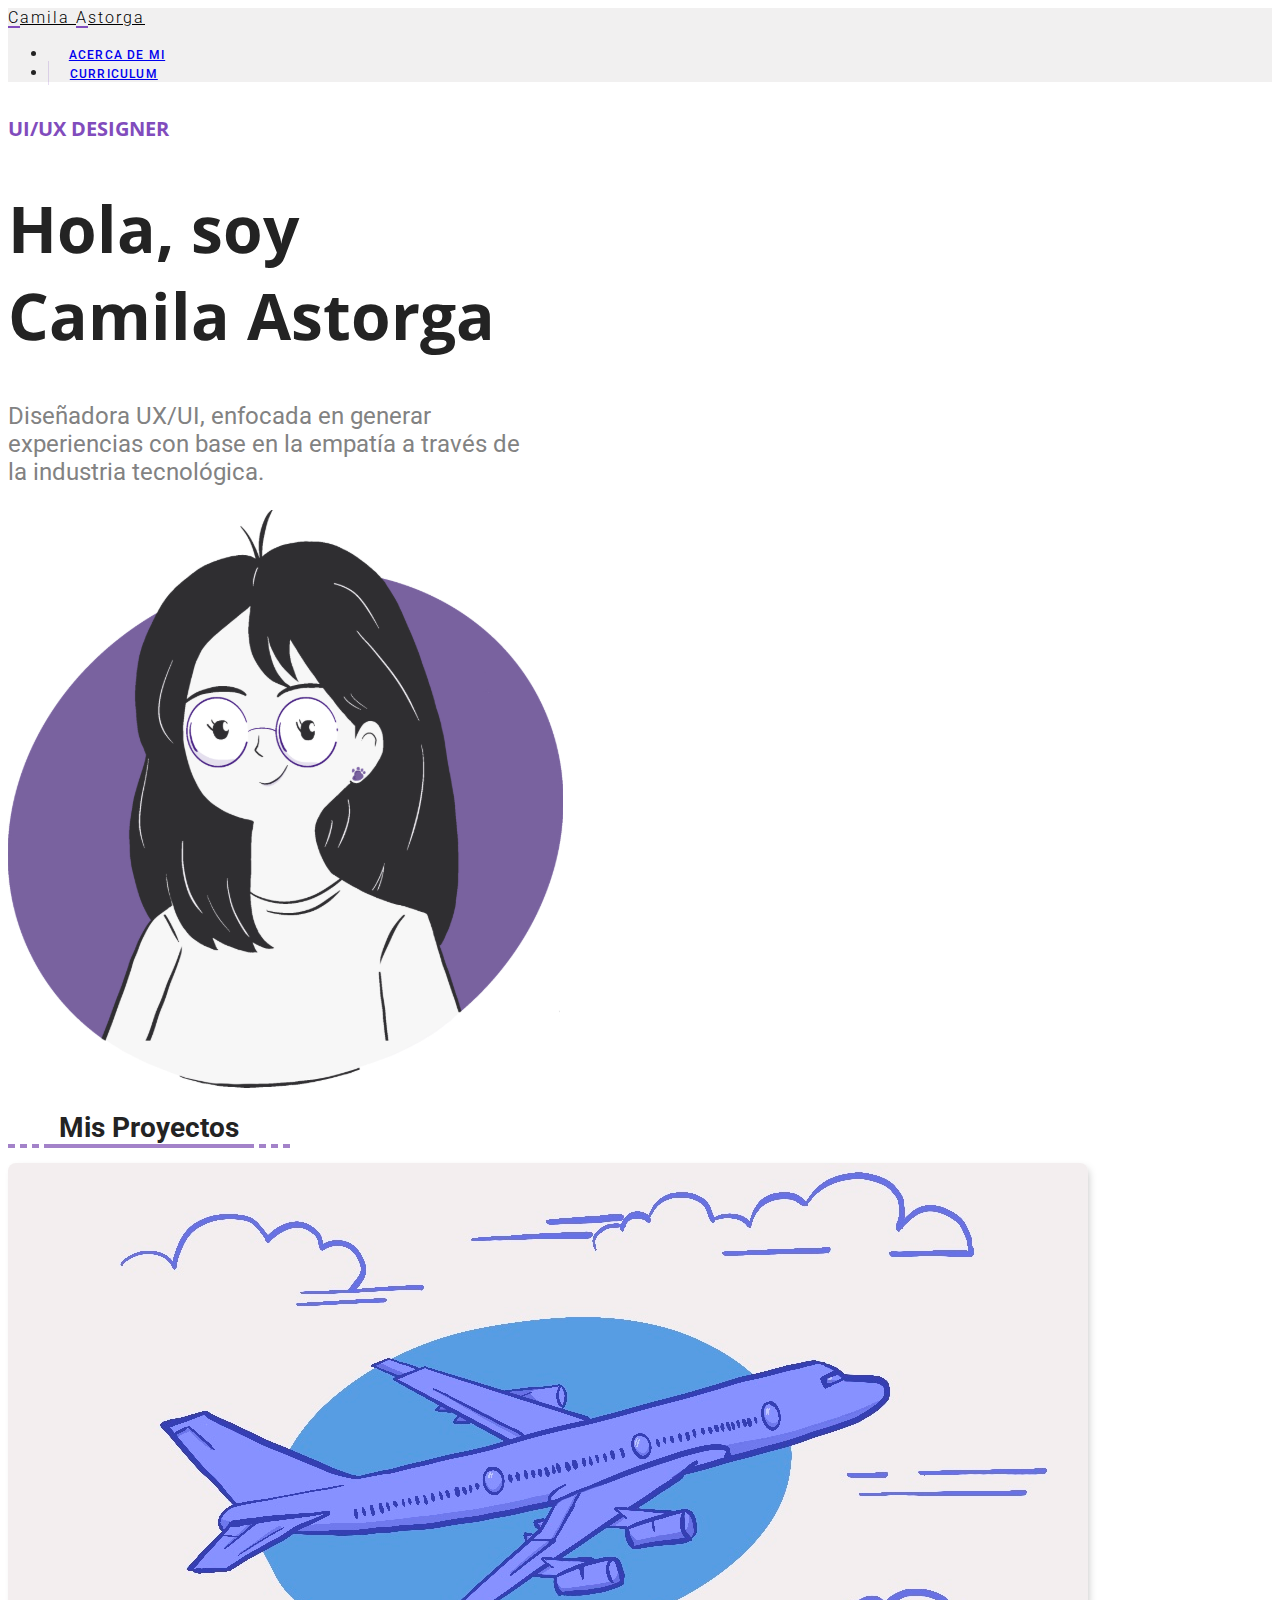
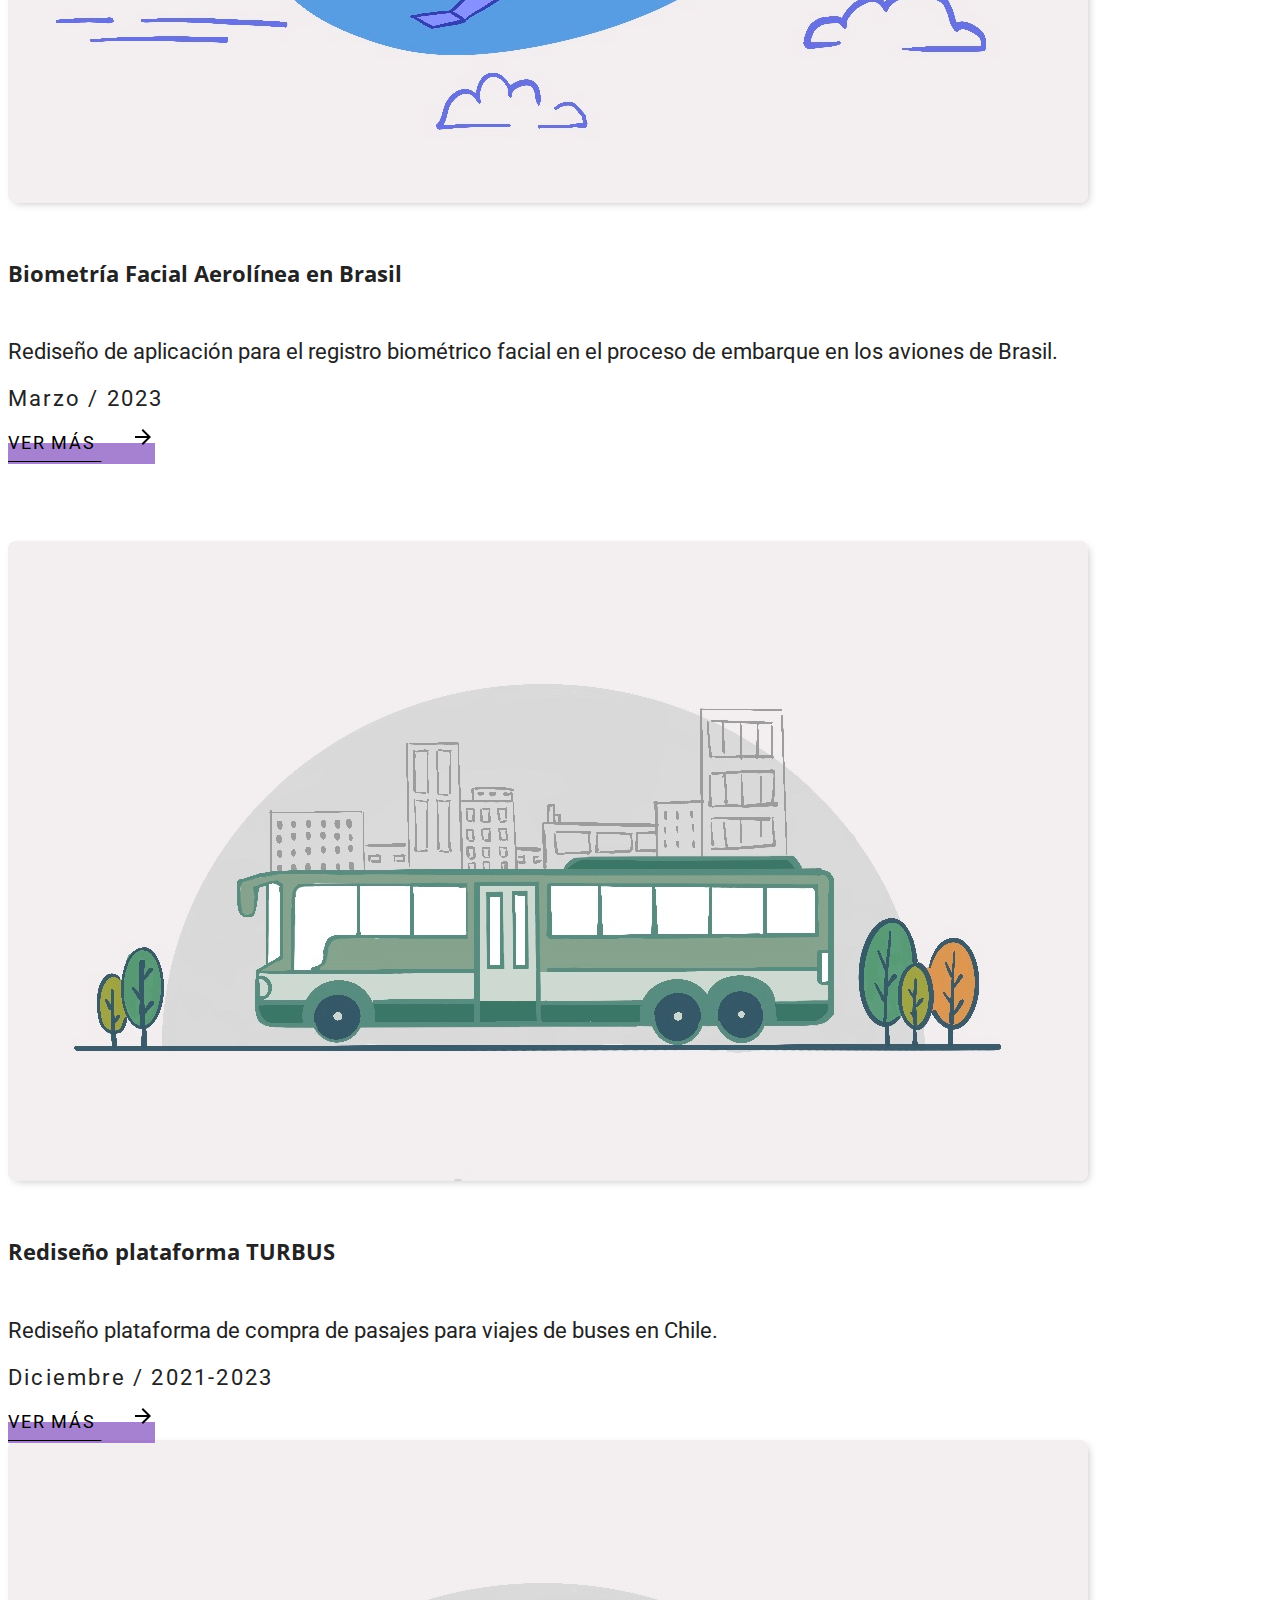
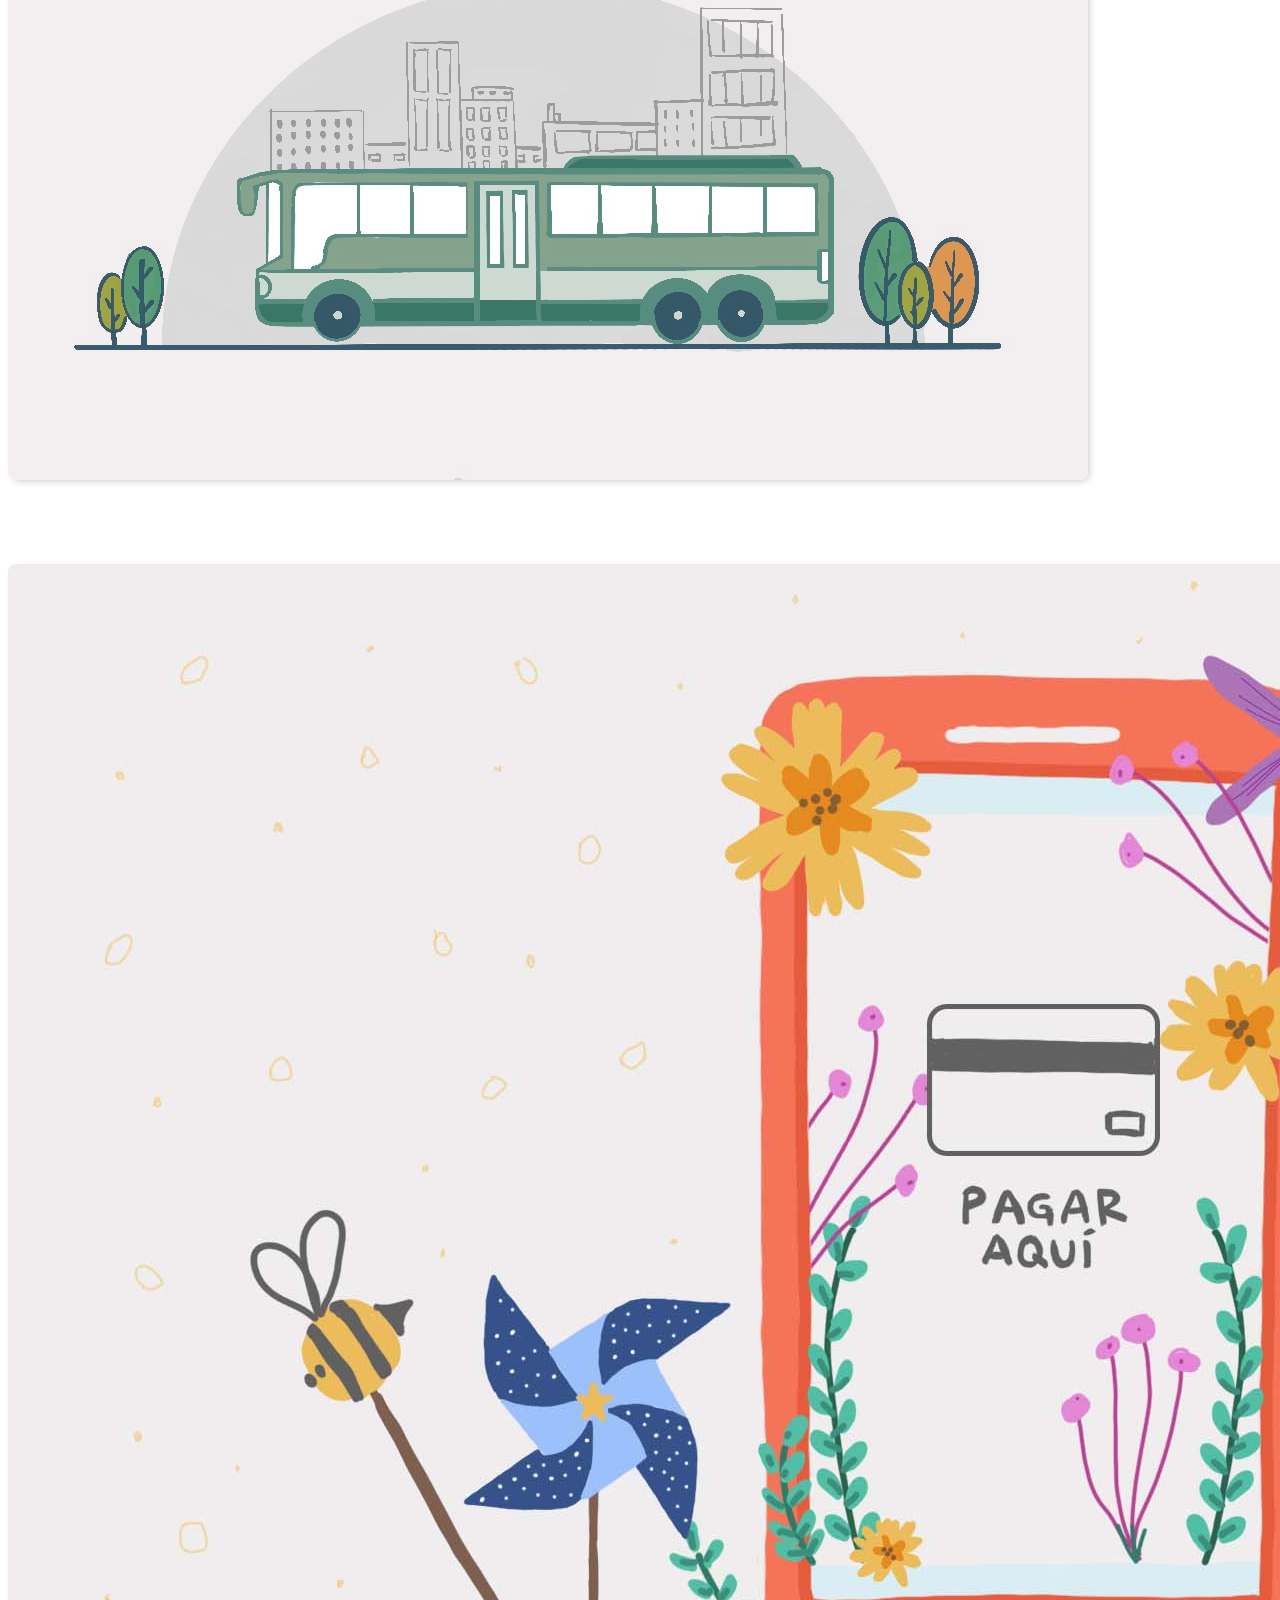
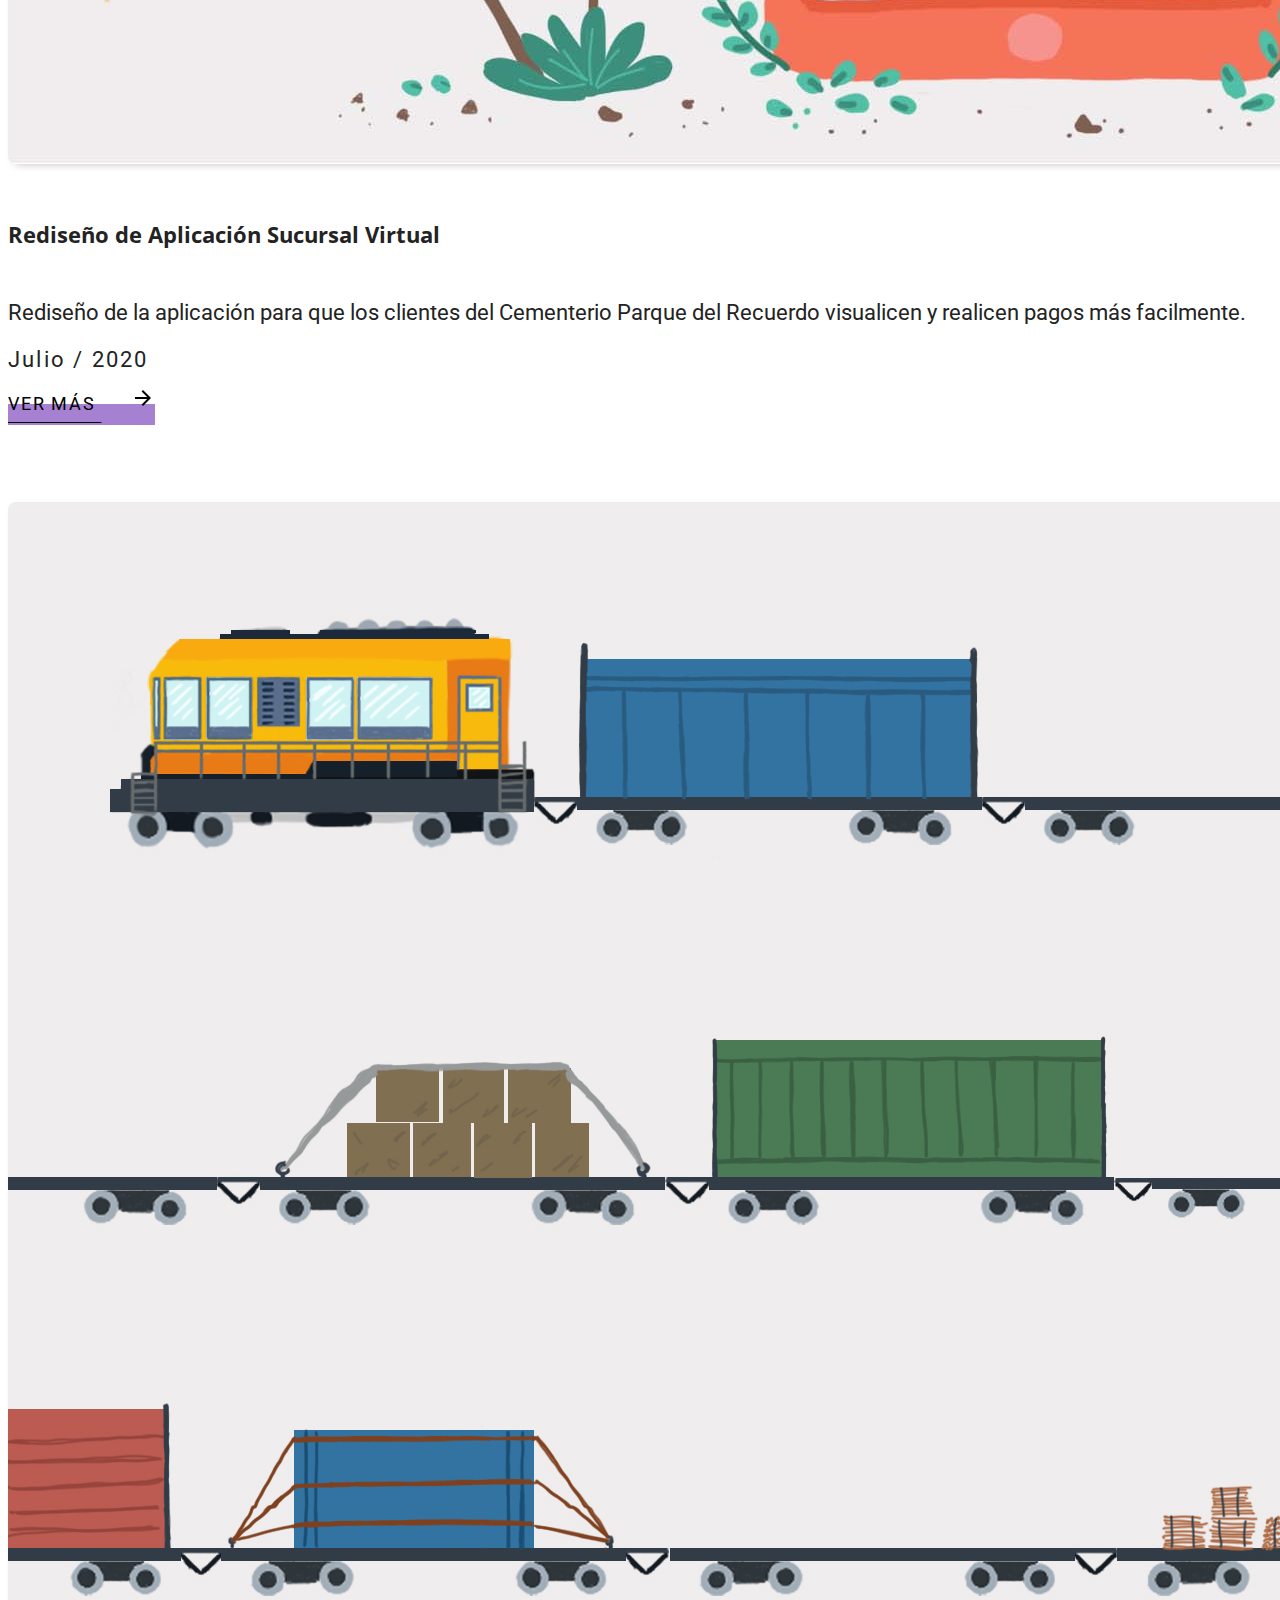
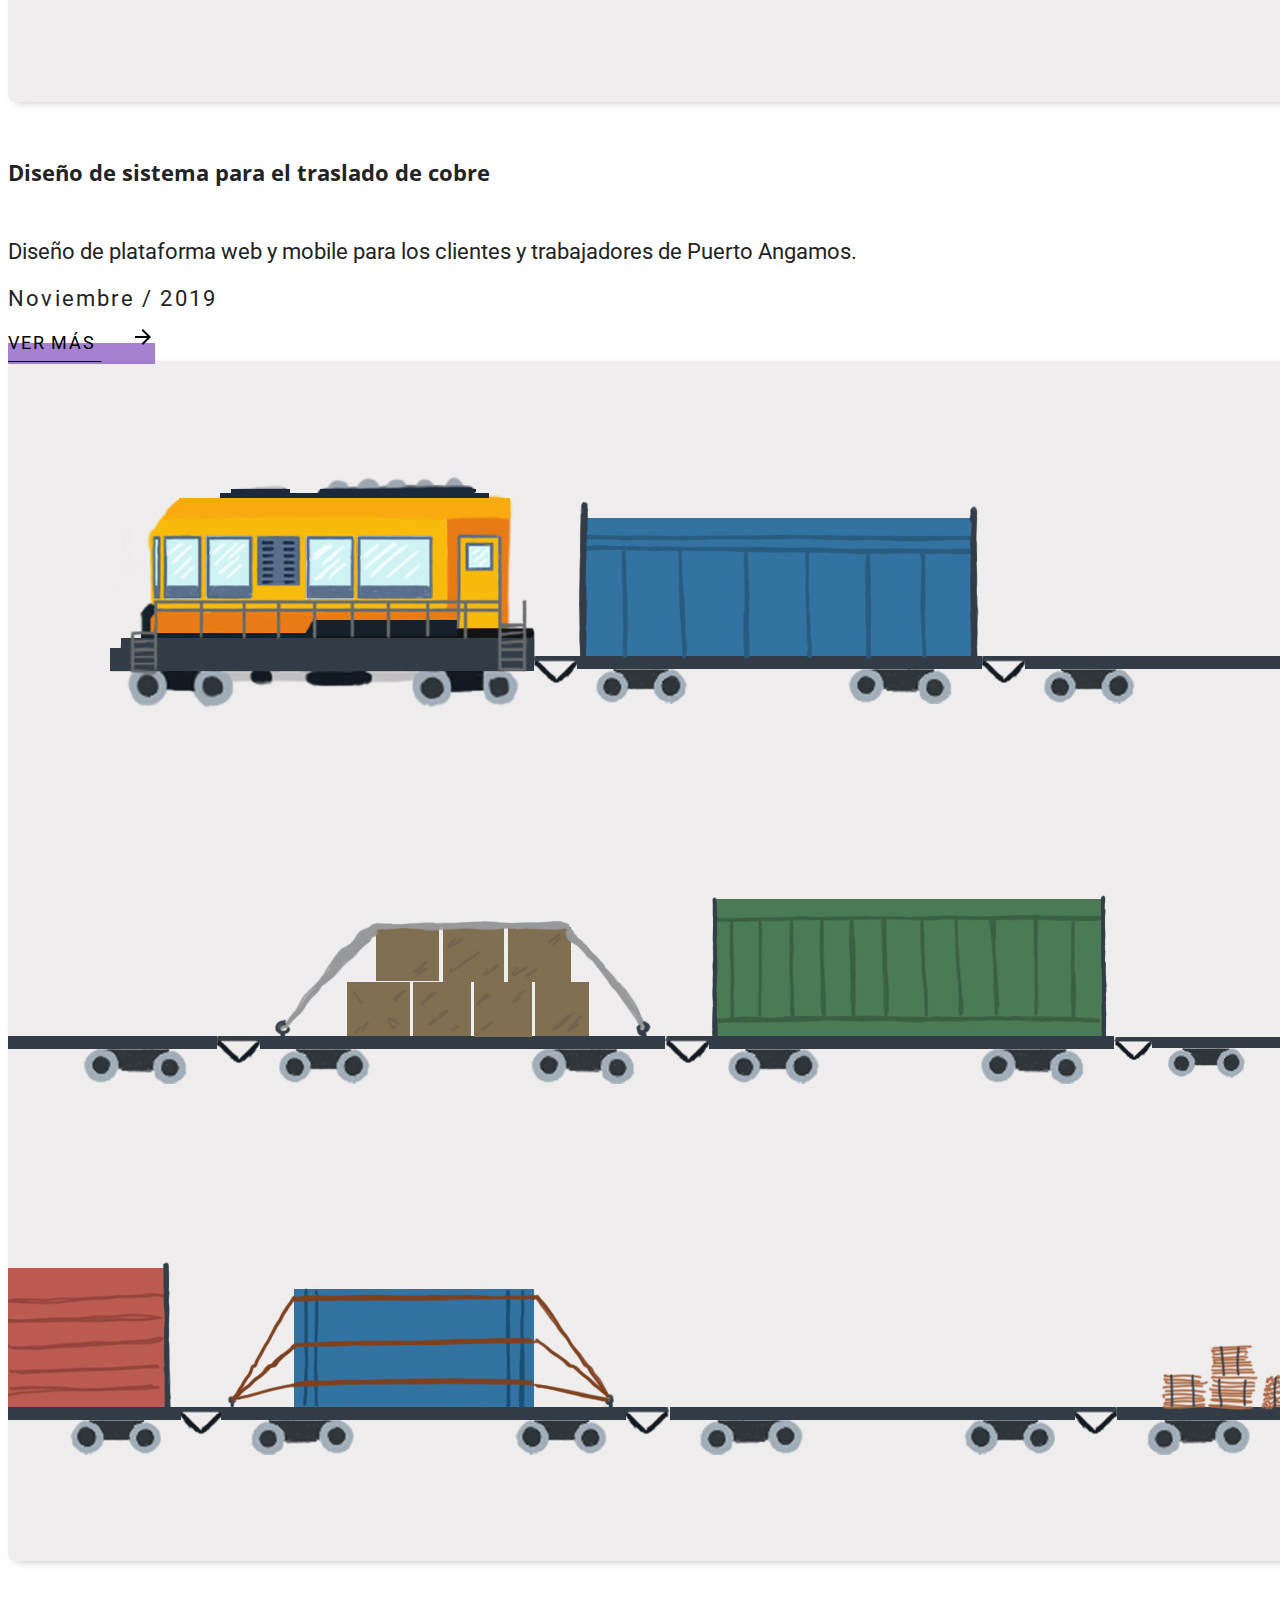
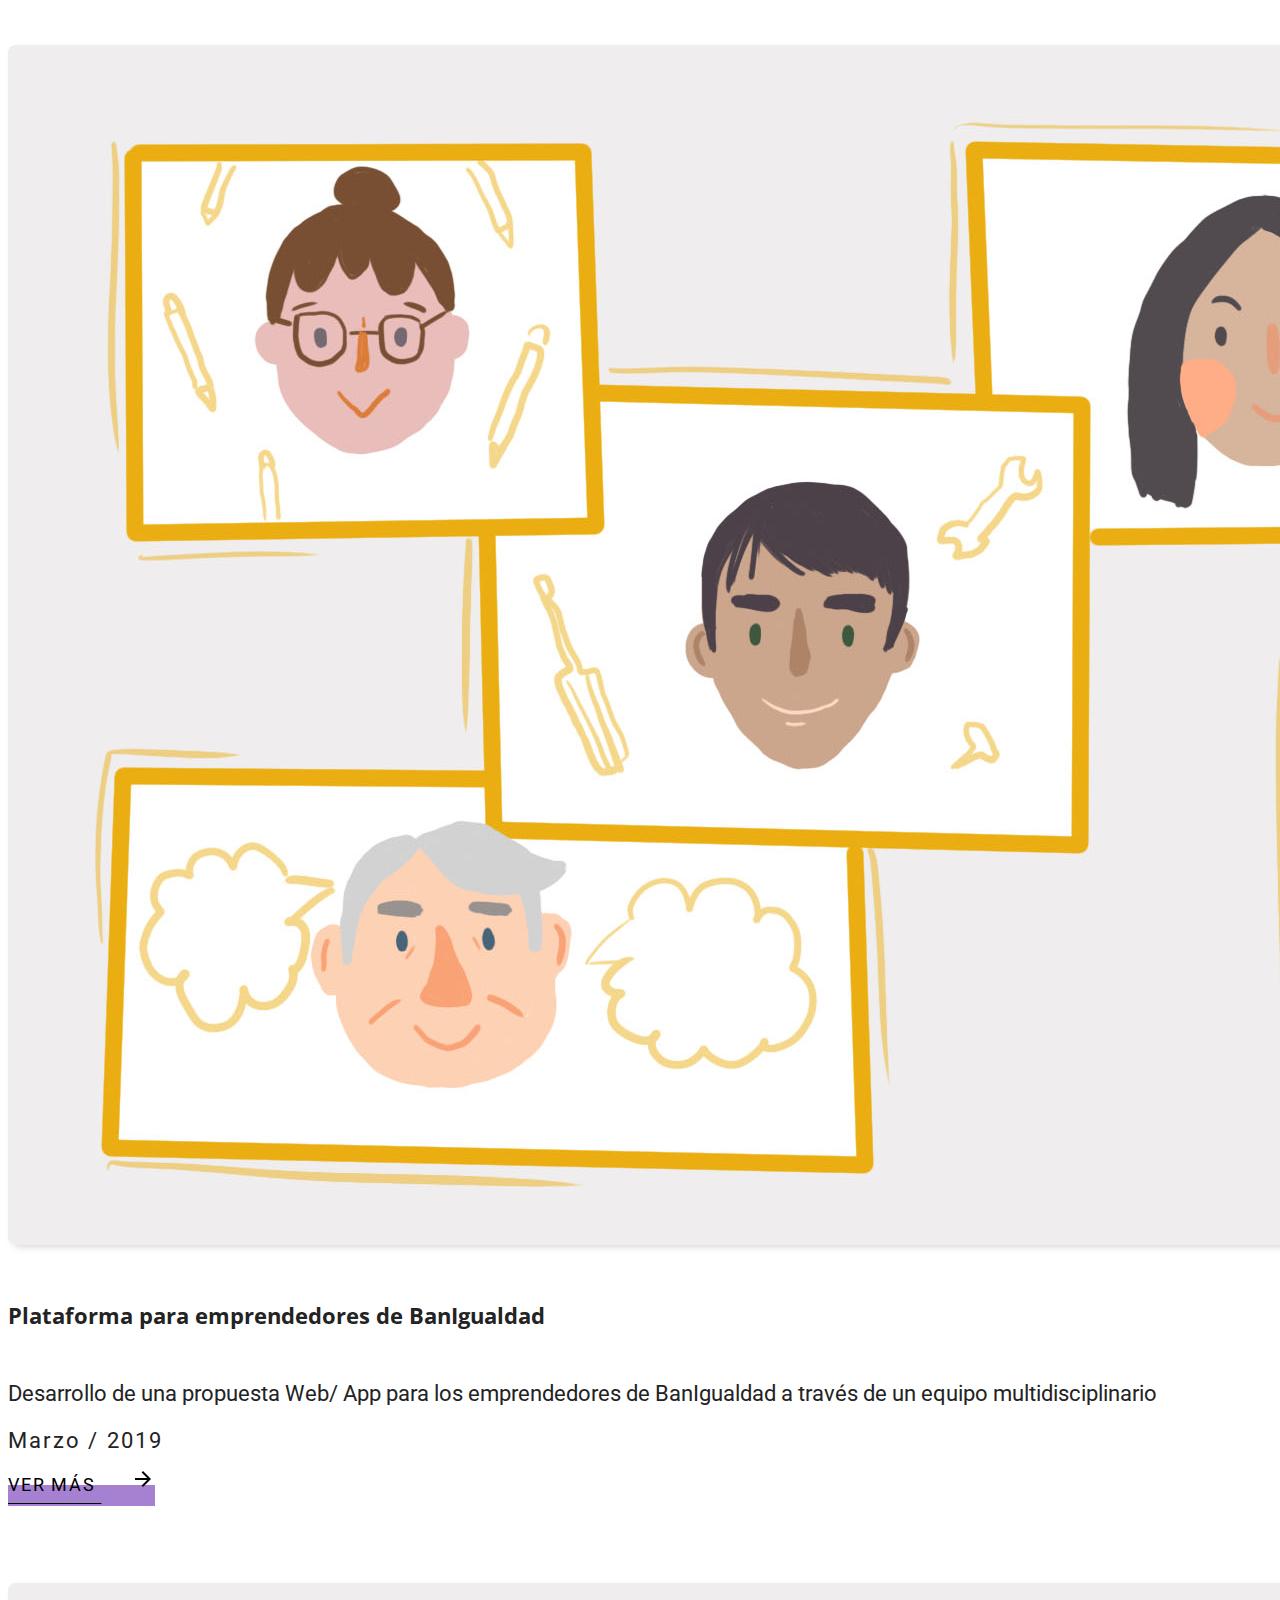
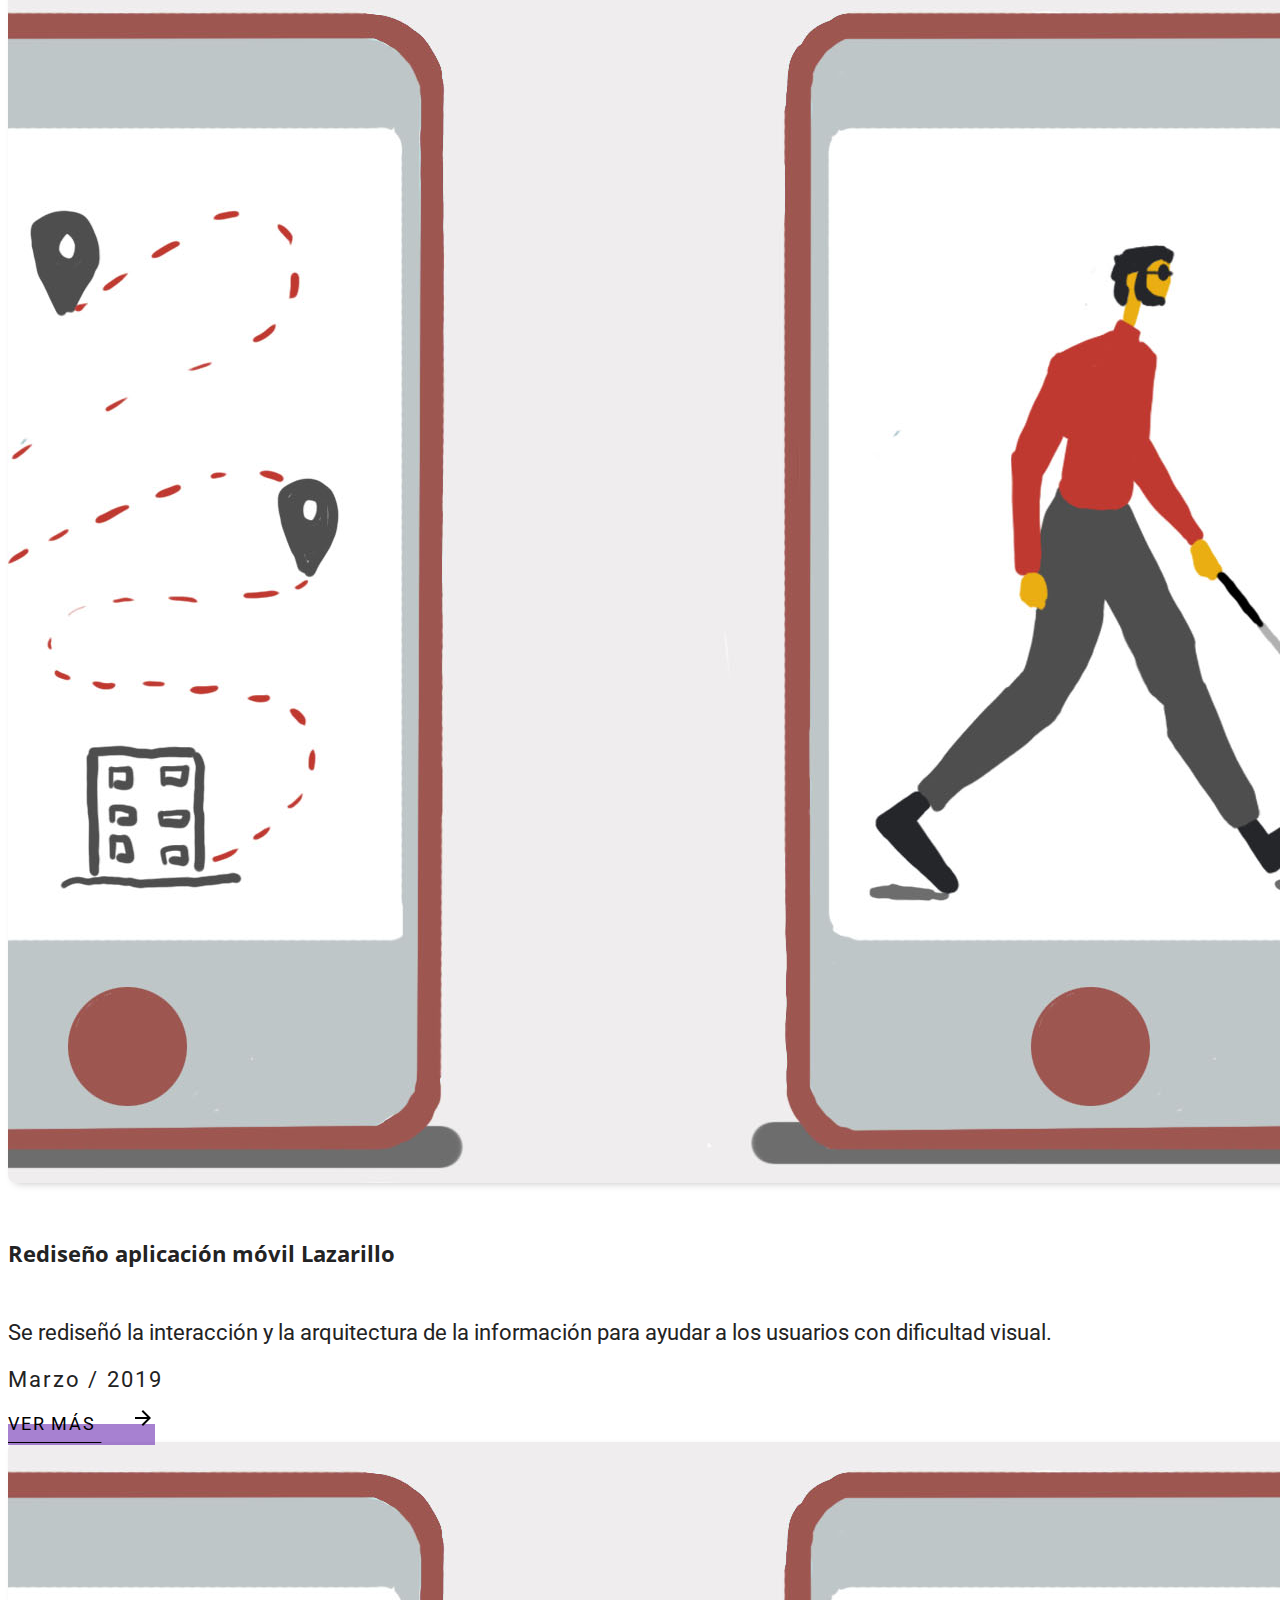
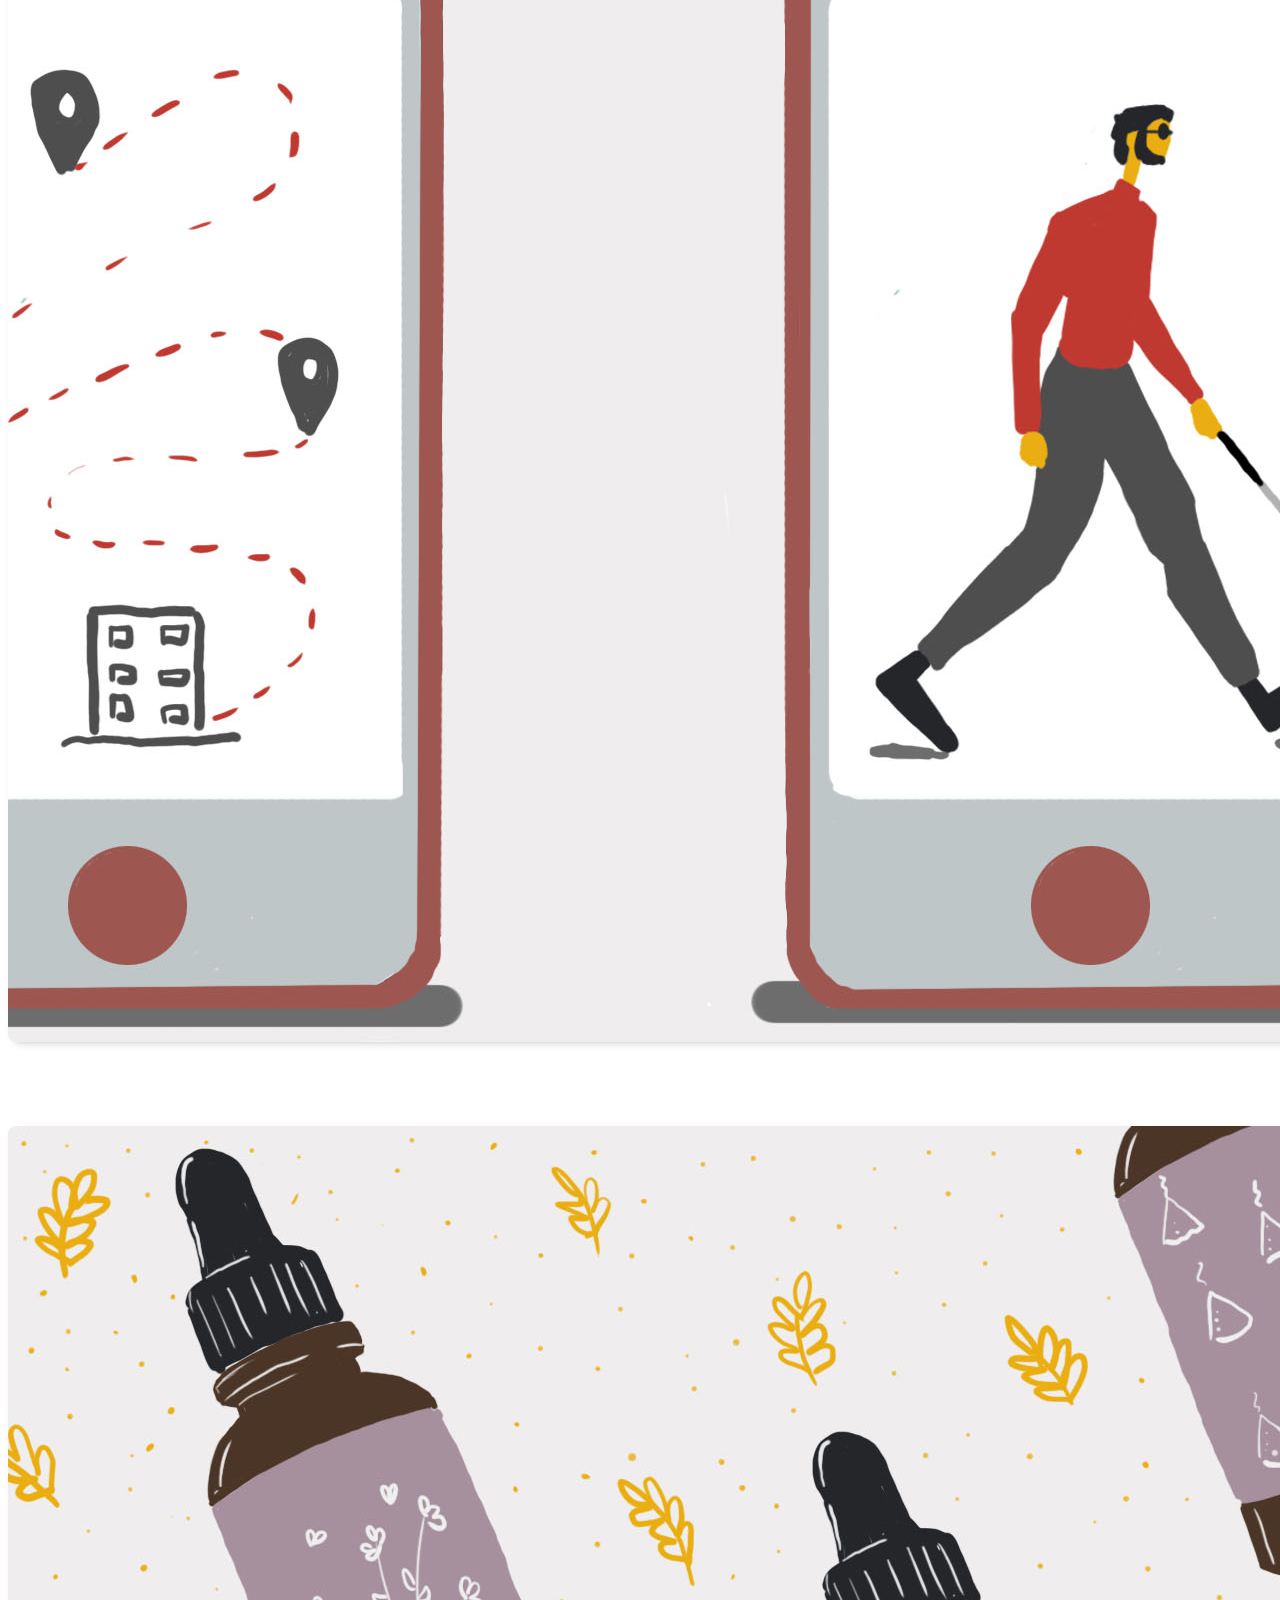
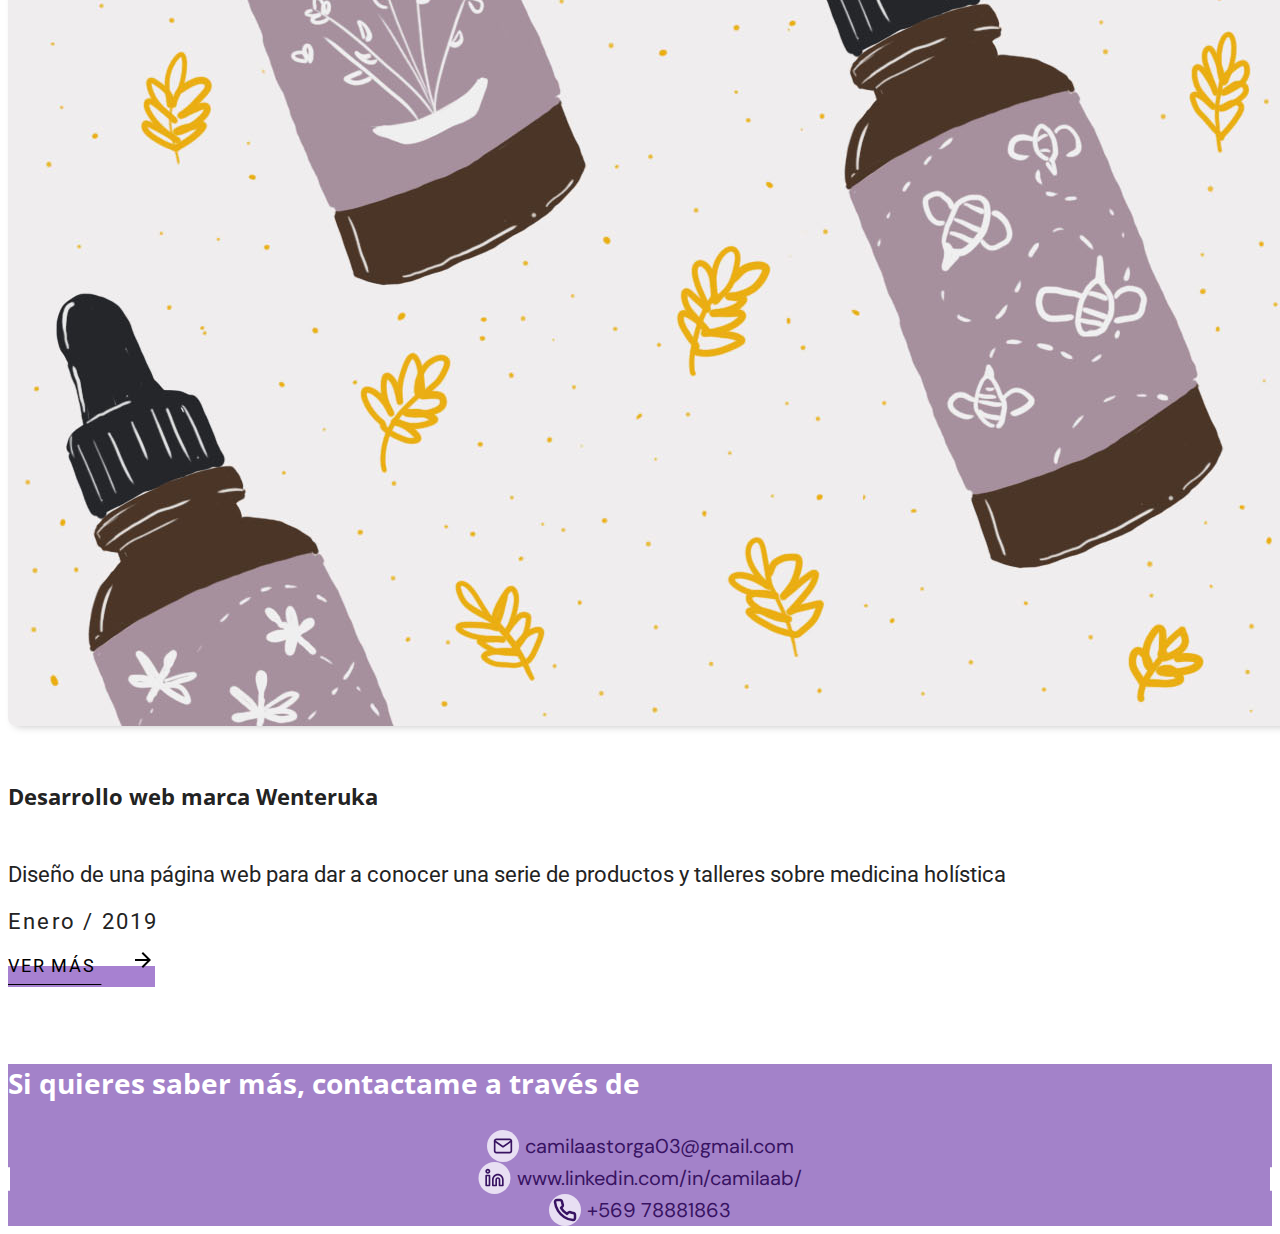
<file: index.html>
<!DOCTYPE html>
<html lang="es" dir="ltr">
  <head>
    <meta charset="utf-8">
    <meta name="viewport" content="initial-scale=1, maximum-scale=1">
    <title>Camila Astorga</title>
    <link rel="stylesheet" href="https://stackpath.bootstrapcdn.com/bootstrap/4.2.1/css/bootstrap.min.css" integrity="sha384-GJzZqFGwb1QTTN6wy59ffF1BuGJpLSa9DkKMp0DgiMDm4iYMj70gZWKYbI706tWS" crossorigin="anonymous">
    <link rel="preconnect" href="https://fonts.googleapis.com">
    <link rel="preconnect" href="https://fonts.gstatic.com" crossorigin>
    <link href="https://fonts.googleapis.com/css2?family=DM+Sans:ital,opsz,wght@0,9..40,100..1000;1,9..40,100..1000&display=swap" rel="stylesheet">
    <link href="https://fonts.googleapis.com/css?family=Open+Sans:300,300i,400,400i,600,600i,700,700i,800,800i|Roboto:100,100i,300,300i,400,400i,500,500i,700,700i,900,900i" rel="stylesheet">
    <link rel="stylesheet" href="css/base.css?ver=0.5"/>
    <link rel="stylesheet" href="css/index.css?ver=0.4"/>
  </head>
  <body>
      <nav class="navbar navbar-expand-lg navbar-light nav-color">

      <div class="container">
        <a class="navbar-brand" href="index.html"><span class="abbr-name">C</span>amila <span class="abbr-name">A</span>storga</a>
        <button class="navbar-toggler" type="button" data-toggle="collapse" data-target="#navbarNav" aria-controls="navbarNav" aria-expanded="false" aria-label="Toggle navigation">
          <span class="navbar-toggler-icon"></span>
        </button>
        <div class="collapse navbar-collapse" id="navbarNav">
          <ul class="navbar-nav ml-auto">
            <li class="nav-item">
              <a class="nav-link" href="about-me.html">ACERCA DE MI</a>
            </li>
            <li class="nav-item">
              <a class="nav-link" href="pdf/CamilaAstorga_UX-UI_CV.pdf" download>CURRICULUM</a>
            </li>
          </ul>
        </div>
      </div>
      </nav>
    <header>
      <div class="container py-3">
        <div class="row align-items-center">
          <div class="col-md-6 col-12 order-md-0 order-1">
            <h5 class="mb-2">UI/UX DESIGNER</h5>
            <h1 class="mb-3">Hola, soy <br class="d-md-inline-block d-none" />Camila Astorga</h1>
            <p class="mb-0">Diseñadora UX/UI, enfocada en generar <br class="d-lg-inline-block d-none" />experiencias con base en la empatía a través de <br class="d-lg-inline-block d-none" />la industria tecnológica. </p>
          </div>
          <div class="col-md-6 col-12 mb-md-0 mb-4 order-md-1 order-0 text-center">
            <img src="img/camila-astorga-ui-ux-designer.svg" class="img-fluid" alt="Camila Astorga - UI/UX DESIGNER">
          </div>
        </div>
      </div>
    </header>
    <main>
      <div class="container">
        <div class="row">
          <div class="col-12 my-sm-5 my-4 text-center">
            <h3 class="title"><span>&nbsp;</span><span>&nbsp;</span><span>&nbsp;</span><span>Mis Proyectos</span><span>&nbsp;</span><span>&nbsp;</span><span>&nbsp;</span></h3>
          </div>
        </div>

        <!-- project image left -->
        <div class="row project">
          <div class="col-xl-6 col-lg-6 col-md-12 col-sm-12 col-12 text-center">
            <img src="img/portada-biometria-facial.jpg" alt="" class="img-fluid project-img">
          </div>
          <div class="col-xl-6 col-lg-6 col-md-12 col-sm-12 col-12 mt-lg-0 mt-3 d-flex flex-column">
            <div class="m-0">
              <h6 class="project-title">
                Biometría Facial Aerolínea en Brasil
              </h6>
              <p class="project-description">
                Rediseño de aplicación para el registro biométrico facial en el proceso de embarque en los aviones de Brasil.
              </p>
              <p class="project-date">
                Marzo / 2023
              </p>
            </div>
            <div class="mt-auto">
              <a href="project-biometria-facial.html" class="project-button"><span>VER MÁS <img src="img/icon/navigation/arrow_forward_24px_outlined.svg" /></span></a>
            </div>
          </div>
        </div>
        <!-- END project image left -->


        <!-- project image right -->
        <div class="row project">
          <div class="d-lg-none col-md-12 col-sm-12 col-12 text-center">
            <img src="img/portada-plataforma-turbus.jpg" alt="" class="img-fluid project-img">
          </div>
          <div class="col-xl-6 col-lg-6 col-md-12 col-sm-12 col-12 mt-lg-0 mt-3 d-flex flex-column">
            <div class="m-0">
              <h6 class="project-title">
                Rediseño plataforma TURBUS
              </h6>
              <p class="project-description">
                Rediseño plataforma de compra de pasajes para viajes de buses en Chile.
              </p>
              <p class="project-date">
                Diciembre / 2021-2023
              </p>
            </div>
            <div class="mt-auto">
              <a href="project-plataforma-turbus.html" class="project-button"><span>VER MÁS <img src="img/icon/navigation/arrow_forward_24px_outlined.svg" /></span></a>
            </div>
          </div>
          <div class="col-xl-6 col-lg-6 d-lg-block d-none text-center">
            <img src="img/portada-plataforma-turbus.jpg" alt="" class="img-fluid project-img">
          </div>
        </div>
        <!-- END project image right -->

        <!-- project image left -->
        <div class="row project">
          <div class="col-xl-6 col-lg-6 col-md-12 col-sm-12 col-12 text-center">
            <img src="img/portada-sucursal-virtual-parque-del-recuerdo.jpg" alt="" class="img-fluid project-img">
          </div>
          <div class="col-xl-6 col-lg-6 col-md-12 col-sm-12 col-12 mt-lg-0 mt-3 d-flex flex-column">
            <div class="m-0">
              <h6 class="project-title">
                Rediseño de Aplicación Sucursal Virtual
              </h6>
              <p class="project-description">
                Rediseño de la aplicación para que los clientes del Cementerio Parque del Recuerdo visualicen y realicen pagos más facilmente.
              </p>
              <p class="project-date">
                  Julio / 2020
              </p>
            </div>
            <div class="mt-auto">
              <a href="project-sucursal-virtual-parque-del-recuerdo.html" class="project-button"><span>VER MÁS <img src="img/icon/navigation/arrow_forward_24px_outlined.svg" /></span></a>
            </div>
          </div>
        </div>
        <!-- END project image left -->

        <!-- project image right -->
        <div class="row project">
          <div class="d-lg-none col-md-12 col-sm-12 col-12 text-center">
            <img src="img/portada-puerto.jpg" alt="" class="img-fluid project-img">
          </div>
          <div class="col-xl-6 col-lg-6 col-md-12 col-sm-12 col-12 mt-lg-0 mt-3 d-flex flex-column">
            <div class="m-0">
              <h6 class="project-title">
                Diseño de sistema para el traslado de cobre
              </h6>
              <p class="project-description">
                Diseño de plataforma web y mobile para los clientes y trabajadores de Puerto Angamos.
              </p>
              <p class="project-date">
                Noviembre / 2019
              </p>
            </div>
            <div class="mt-auto">
              <a href="project-puerto-angamos.html" class="project-button"><span>VER MÁS <img src="img/icon/navigation/arrow_forward_24px_outlined.svg" /></span></a>
            </div>
          </div>
          <div class="col-xl-6 col-lg-6 d-lg-block d-none text-center">
            <img src="img/portada-puerto.jpg" alt="" class="img-fluid project-img">
          </div>
        </div>
        <!-- END project image right -->

        <!-- project image left -->
        <div class="row project">
          <div class="col-xl-6 col-lg-6 col-md-12 col-sm-12 col-12 text-center">
            <img src="img/portada-banigualdad.jpg" alt="" class="img-fluid project-img">
          </div>
          <div class="col-xl-6 col-lg-6 col-md-12 col-sm-12 col-12 mt-lg-0 mt-3 d-flex flex-column">
            <div class="m-0">
              <h6 class="project-title">
                Plataforma para emprendedores de BanIgualdad
              </h6>
              <p class="project-description">
                Desarrollo de una propuesta Web/ App para los emprendedores de BanIgualdad a través de un equipo multidisciplinario
              </p>
              <p class="project-date">
                Marzo / 2019
              </p>
            </div>
            <div class="mt-auto">
              <a href="project-banigualdad.html" class="project-button"><span>VER MÁS <img src="img/icon/navigation/arrow_forward_24px_outlined.svg" /></span></a>
            </div>
          </div>
        </div>
        <!-- END project image left -->

        <!-- project image right -->
        <div class="row project">
          <div class="d-lg-none col-md-12 col-sm-12 col-12 text-center">
            <img src="img/portada-lazarillo.jpg" alt="" class="img-fluid project-img">
          </div>
          <div class="col-xl-6 col-lg-6 col-md-12 col-sm-12 col-12 mt-lg-0 mt-3 d-flex flex-column">
            <div class="m-0">
              <h6 class="project-title">
                Rediseño aplicación móvil Lazarillo
              </h6>
              <p class="project-description">
                Se rediseñó la interacción y la arquitectura de la información para ayudar a los usuarios con dificultad visual.
              </p>
              <p class="project-date">
                Marzo / 2019
              </p>
            </div>
            <div class="mt-auto">
              <a href="project-lazarillo.html" class="project-button"><span>VER MÁS <img src="img/icon/navigation/arrow_forward_24px_outlined.svg" /></span></a>
            </div>
          </div>
          <div class="col-xl-6 col-lg-6 d-lg-block d-none text-center">
            <img src="img/portada-lazarillo.jpg" alt="" class="img-fluid project-img">
          </div>
        </div>
        <!-- END project image right -->

        <!-- project image left -->
        <div class="row project">
          <div class="col-xl-6 col-lg-6 col-md-12 col-sm-12 col-12 text-center">
            <img src="img/portada-wenteruka.jpg" alt="" class="img-fluid project-img">
          </div>
          <div class="col-xl-6 col-lg-6 col-md-12 col-sm-12 col-12 mt-lg-0 mt-3 d-flex flex-column">
            <div class="m-0">
              <h6 class="project-title">
              Desarrollo web marca Wenteruka
              </h6>
              <p class="project-description">
                Diseño de una página web para dar a conocer una serie de productos y talleres sobre medicina holística
              </p>
              <p class="project-date">
                Enero / 2019
              </p>
            </div>
            <div class="mt-auto">
              <a href="project-wenteruka.html" class="project-button"><span>VER MÁS <img src="img/icon/navigation/arrow_forward_24px_outlined.svg" /></span></a>
            </div>
          </div>
        </div>
        <!-- END project image left -->



      </div>
    </main>
    <footer>
      <div class="container pb-0 pb-lg-5">
        <div class="row">
          <div class="col-12 text-center">
            <p class="footer-title mt-5 mb-4 mb-lg-5">
              Si quieres saber más, contactame a través de
            </p>
          </div>
        </div>
        <div class="row footer-links align-items-center justify-content-center pb-5">
          <div class="col-12 col-lg-4 text-center mb-3 mb-lg-0">
            <a href="mailto:camilaastorga03@gmail.com" class="email" target="_blank"><img src="img/icon/footer/email.svg" class="img-fluid" /> <img src="img/icon/footer/email.svg" class="img-fluid hover" /> <span>camilaastorga03@gmail.com</span></a>
          </div>
          <div class="col-12 col-lg-4 text-center middle-separator mb-3 mb-lg-0">
            <a href="https://www.linkedin.com/in/camilaab/" class="linkedin" target="_blank"><img src="img/icon/footer/linkedin.svg" class="img-fluid" /> <img src="img/icon/footer/linkedin.svg" class="img-fluid hover" /> <span>www.linkedin.com/in/camilaab/</span></a>
            </div>
          <div class="col-12 col-lg-4 text-center">
            <a href="tel:+56978881863" class="phone" target="_blank"><img src="img/icon/footer/phone.svg" class="img-fluid" /> <img src="img/icon/footer/phone.svg" class="img-fluid hover" /> <span>+569 78881863</span></a>
          </div>
        </div>
      </div>
    </footer>
    <script src="https://code.jquery.com/jquery-3.3.1.slim.min.js" integrity="sha384-q8i/X+965DzO0rT7abK41JStQIAqVgRVzpbzo5smXKp4YfRvH+8abtTE1Pi6jizo" crossorigin="anonymous"></script>
    <script src="https://cdnjs.cloudflare.com/ajax/libs/popper.js/1.14.6/umd/popper.min.js" integrity="sha384-wHAiFfRlMFy6i5SRaxvfOCifBUQy1xHdJ/yoi7FRNXMRBu5WHdZYu1hA6ZOblgut" crossorigin="anonymous"></script>
    <script src="https://stackpath.bootstrapcdn.com/bootstrap/4.2.1/js/bootstrap.min.js" integrity="sha384-B0UglyR+jN6CkvvICOB2joaf5I4l3gm9GU6Hc1og6Ls7i6U/mkkaduKaBhlAXv9k" crossorigin="anonymous"></script>
  </body>
</html>
</file>
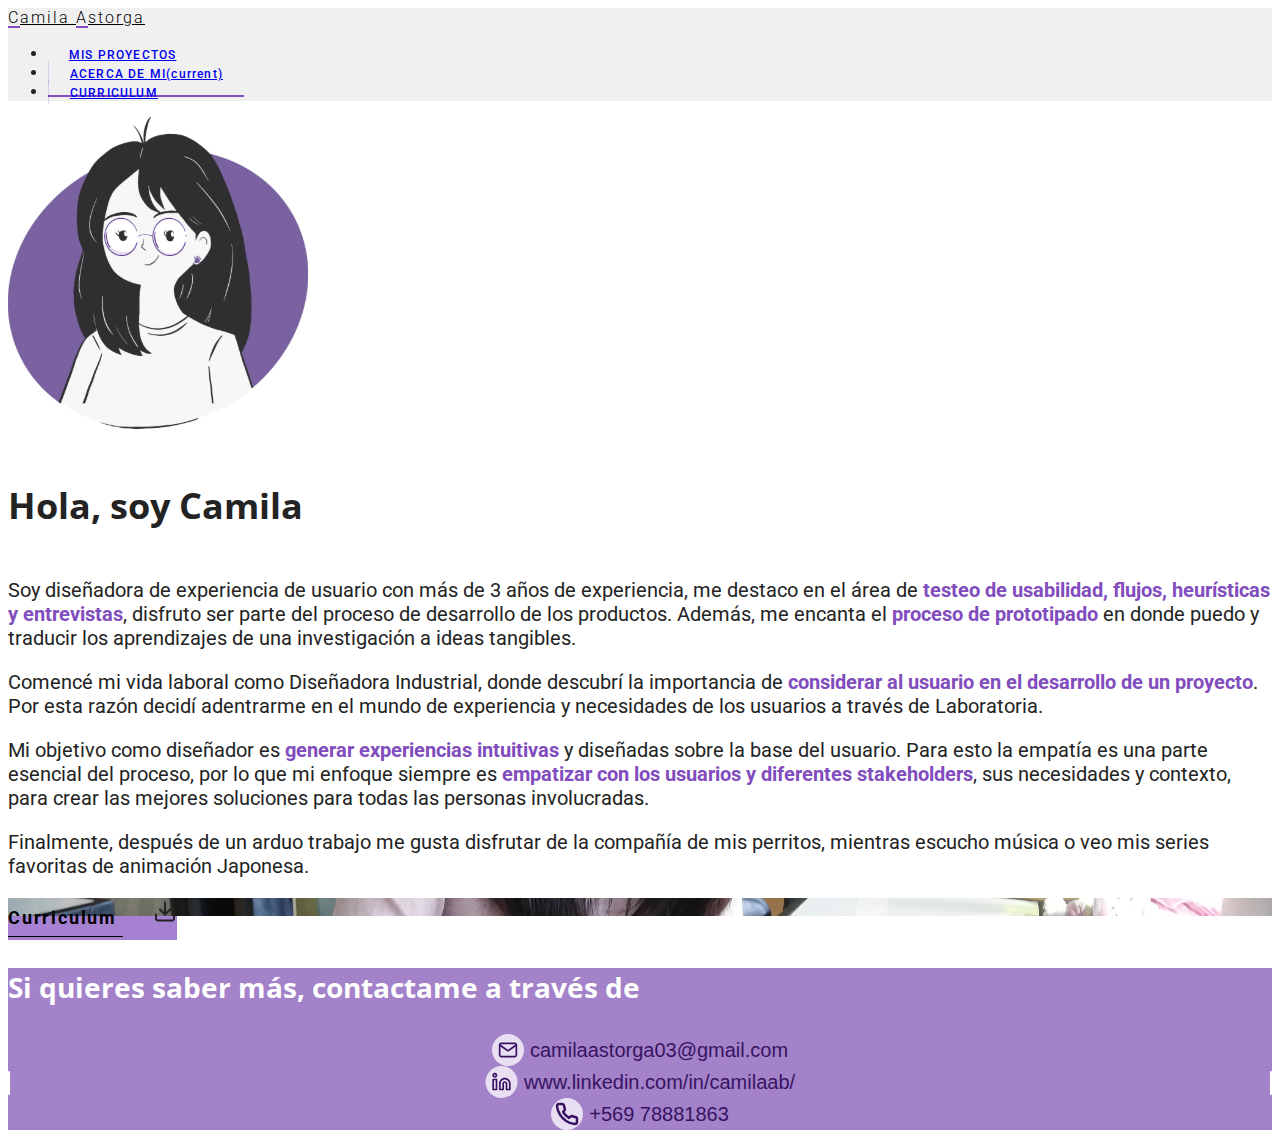
<file: about-me.html>
<!DOCTYPE html>
<html lang="es" dir="ltr">
  <head>
    <meta charset="utf-8">
    <meta name="viewport" content="initial-scale=1, maximum-scale=1">
    <title>Camila Astorga</title>
    <link rel="stylesheet" href="https://stackpath.bootstrapcdn.com/bootstrap/4.2.1/css/bootstrap.min.css" integrity="sha384-GJzZqFGwb1QTTN6wy59ffF1BuGJpLSa9DkKMp0DgiMDm4iYMj70gZWKYbI706tWS" crossorigin="anonymous">
    <link href="https://fonts.googleapis.com/css?family=Open+Sans:300,300i,400,400i,600,600i,700,700i,800,800i|Roboto:100,100i,300,300i,400,400i,500,500i,700,700i,900,900i" rel="stylesheet">
    <link rel="stylesheet" href="css/base.css?ver=0.5"/>
    <link rel="stylesheet" href="css/about-me.css?ver=0.4"/>
  </head>
  <body>
      <nav class="navbar navbar-expand-lg navbar-light nav-color">
      <div class="container">
        <a class="navbar-brand" href="index.html"><span class="abbr-name">C</span>amila <span class="abbr-name">A</span>storga</a>
        <button class="navbar-toggler" type="button" data-toggle="collapse" data-target="#navbarNav" aria-controls="navbarNav" aria-expanded="false" aria-label="Toggle navigation">
          <span class="navbar-toggler-icon"></span>
        </button>
        <div class="collapse navbar-collapse" id="navbarNav">
          <ul class="navbar-nav ml-auto">
            <li class="nav-item">
              <a class="nav-link" href="index.html">MIS PROYECTOS</a>
            </li>
            <li class="nav-item active">
              <a class="nav-link" href="about-me.html">ACERCA DE MI<span class="sr-only">(current)</span></a>
            </li>
            <li class="nav-item">
              <a class="nav-link" href="pdf/CamilaAstorga_UX-UI_CV.pdf" download>CURRICULUM</a>
            </li>
          </ul>
        </div>
      </div>
      </nav>
    <main>
      <div class="container mb-5 mt-xl-5 mt-3">
        <div class="row">
          <div class="col-xl-6 col-12 d-xl-none d-block mb-xl-0 mb-4 text-center">
            <img src="img/camila-astorga-ui-ux-designer.svg" class="img-fluid about-me-image-mobile"/>
          </div>
          <div class="col-xl-6 col-12 mb-4 mt-xl-5">
            <h4 class="about-me-title mb-4">Hola, soy Camila</h4>
            <p class="about-me-paragraph">
              Soy diseñadora de experiencia de usuario con más de 3 años de experiencia, me destaco en el área de <b>testeo de usabilidad, flujos, heurísticas y entrevistas</b>, disfruto ser parte del proceso de desarrollo de los productos. Además, me encanta el <b>proceso de prototipado</b> en donde puedo y traducir los aprendizajes de una investigación a ideas tangibles.
            </p>
            <p class="about-me-paragraph">
              Comencé mi vida laboral como Diseñadora Industrial, donde descubrí la importancia de <b>considerar al usuario en el desarrollo de un proyecto</b>. Por esta razón decidí adentrarme en el mundo de experiencia y necesidades de los usuarios a través de Laboratoria.
            </p>
            <p class="about-me-paragraph">
              Mi objetivo como diseñador es <b>generar experiencias intuitivas</b> y diseñadas sobre la base del usuario. Para esto la empatía es una parte esencial del proceso, por lo que mi enfoque siempre es <b>empatizar con los usuarios y diferentes stakeholders</b>, sus necesidades y contexto, para crear las mejores soluciones para todas las personas involucradas.
            </p>
            <p class="about-me-paragraph">
              Finalmente, después de un arduo trabajo me gusta disfrutar de la compañía de mis perritos, mientras escucho música o veo mis series favoritas de animación Japonesa.
            </p>
          </div>
          <div class="col-xl-5 offset-1 col-12 about-me-image mb-xl-4 mt-xl-5 d-xl-block d-none">
            &nbsp;
          </div>
        </div>
        <div class="row">
          <div class="col-12 mb-xl-5 mb-0">
            <a href="pdf/CamilaAstorga_UX-UI_CV.pdf" download class="about-me-button"><span>Curriculum <img src="img/icon/navigation/download.svg" /></span></a>
          </div>
        </div>
      </div>
    </main>
    <footer>
      <div class="container pb-0 pb-lg-5">
        <div class="row">
          <div class="col-12 text-center">
            <p class="footer-title mt-5 mb-4 mb-lg-5">
              Si quieres saber más, contactame a través de
            </p>
          </div>
        </div>
        <div class="row footer-links align-items-center justify-content-center pb-5">
          <div class="col-12 col-lg-4 text-center mb-3 mb-lg-0">
            <a href="mailto:camilaastorga03@gmail.com" class="email" target="_blank"><img src="img/icon/footer/email.svg" class="img-fluid" /> <img src="img/icon/footer/email.svg" class="img-fluid hover" /> <span>camilaastorga03@gmail.com</span></a>
          </div>
          <div class="col-12 col-lg-4 text-center middle-separator mb-3 mb-lg-0">
            <a href="https://www.linkedin.com/in/camilaab/" class="linkedin" target="_blank"><img src="img/icon/footer/linkedin.svg" class="img-fluid" /> <img src="img/icon/footer/linkedin.svg" class="img-fluid hover" /> <span>www.linkedin.com/in/camilaab/</span></a>
          </div>
          <div class="col-12 col-lg-4 text-center">
            <a href="tel:+56978881863" class="phone" target="_blank"><img src="img/icon/footer/phone.svg" class="img-fluid" /> <img src="img/icon/footer/phone.svg" class="img-fluid hover" /> <span>+569 78881863</span></a>
          </div>
        </div>
      </div>
    </footer>
    <script src="https://code.jquery.com/jquery-3.3.1.slim.min.js" integrity="sha384-q8i/X+965DzO0rT7abK41JStQIAqVgRVzpbzo5smXKp4YfRvH+8abtTE1Pi6jizo" crossorigin="anonymous"></script>
    <script src="https://cdnjs.cloudflare.com/ajax/libs/popper.js/1.14.6/umd/popper.min.js" integrity="sha384-wHAiFfRlMFy6i5SRaxvfOCifBUQy1xHdJ/yoi7FRNXMRBu5WHdZYu1hA6ZOblgut" crossorigin="anonymous"></script>
    <script src="https://stackpath.bootstrapcdn.com/bootstrap/4.2.1/js/bootstrap.min.js" integrity="sha384-B0UglyR+jN6CkvvICOB2joaf5I4l3gm9GU6Hc1og6Ls7i6U/mkkaduKaBhlAXv9k" crossorigin="anonymous"></script>
  </body>
</html>
</file>
<file: css/base.css>
html, body {
  color: #232323;
}

h1,h2,h3,h4,h5,h6 {
  font-family:'Open Sans', sans-serif;
}
p, span, li, a {
  font-family: 'Roboto', sans-serif;
}

/* Nav bar */
.nav-color{
  background: #f1f0f0;
}
.navbar{
  padding-top:0;
  padding-bottom:0;
}
.navbar-light .navbar-brand {
    color: #000;
    font-family: 'Roboto', sans-serif;
    font-weight: 300;
    letter-spacing: 2px;
}
.abbr-name{
    border-bottom: 2px solid #814CBD;
    line-height: 1;
    display: inline-block;
}
.nav-link{
  font-family: 'Roboto', sans-serif;
  font-size: 12px;
  font-weight: 500;
  letter-spacing: 0.1em;
  padding-top: 1rem;
  padding-bottom: 0.85rem;
  border-bottom: 0.15rem solid transparent;
  position: relative;
}
.nav-link:hover,.nav-item.active .nav-link {
  border-color: #814CBD;
}
.navbar-light .navbar-toggler{
  border:0;
  padding: .25rem 0;
}
.navbar-light .navbar-toggler:focus, .navbar-light .navbar-toggler:active{
  outline: none;
}
@media(min-width:991px){
  .navbar-expand-lg .navbar-nav .nav-link{
    padding-left: 1.3rem;
    padding-right: 1.3rem;
  }
  .navbar-expand-lg .navbar-nav .nav-item:not(:first-of-type) .nav-link{
    padding-left: calc(1.3rem + 1px);
  }
  .nav-item:not(:first-of-type) .nav-link:before{
    content: " ";
    width:1px;
    position:absolute;
    left:0;
    top:10px;
    bottom:10px;
    background-color: rgba(129, 76, 189, 0.2);
  }
}
@media(max-width:575px){
  .nav-link{
    padding-left: 5px !important;
    padding-top: 0.5rem;
    padding-bottom: 0.5rem;
  }
}

/*projects*/
.shadow-bordered-image {
  border-radius: 8px;
  -webkit-box-shadow: 3px 3px 8px -3px rgba(0,0,0,0.25);
  -moz-box-shadow: 3px 3px 8px -3px rgba(0,0,0,0.25);
  box-shadow: 3px 3px 8px -3px rgba(0,0,0,0.25);
}

/*footer*/
footer{
  background-color:#A382C9;
}
footer .footer-title{
  font-family: 'Open Sans', sans-serif;
  font-weight: bold;
  font-size: 28px;
  color:#fff;
}
footer .footer-links > div{
  display: flex;
  justify-content: center;
}
footer .footer-links a{
  text-decoration: none;
  text-align: center;
  display: flex;
  justify-content: center;
  align-items: center;
}
footer .footer-links a img{
  margin-right: 6px;
}
footer .footer-links a span{
  font-family: "DM Sans", sans-serif;
  font-optical-sizing: auto;
  font-weight: 400;
  font-style: normal;
  font-size: 20px;
  color: #381362;
}
footer .footer-links a:hover span {
  text-decoration: underline;
}
footer .footer-links .middle-separator{
  /*border-left: 2px solid #fff;
  border-right: 2px solid #fff;*/
  position:relative;
}
footer .footer-links .middle-separator::before{
  position: absolute;
  content: " ";
  left: 0;
  top: 5px;
  width: 2px;
  height: 24px;
  background-color: #fff;
  border-radius: 4px;
}
footer .footer-links .middle-separator::after{
  position: absolute;
  content: " ";
  right: 0;
  top: 5px;
  width: 2px;
  height: 24px;
  background-color: #fff;
  border-radius: 4px;
}
footer .email img.hover{
  display:none;
}
footer .email:hover{
  text-decoration: none;
}
footer .email:hover img{
  display:none;
}
footer .email:hover img.hover{
  display:inline-block;
}
footer .linkedin img.hover{
  display:none;
}
footer .linkedin:hover{
  text-decoration: none;
}
footer .linkedin:hover img{
  display:none;
}
footer .linkedin:hover img.hover{
  display:inline-block;
}
footer .phone img.hover{
  display:none;
}
footer .phone:hover{
  text-decoration: none;
}
footer .phone:hover img{
  display:none;
}
footer .phone:hover img.hover{
  display:inline-block;
}
@media(max-width:1200px){
  footer .footer-title{
    font-size: 24px;
  }
  footer .footer-links a img{
    width: 28px;
  }
  footer .footer-links a span {
    font-size: 16px;
  }
  footer .footer-links .middle-separator::before{
    top: 3px;
    height: 20px;
  }
  footer .footer-links .middle-separator::after{
    top: 3px;
    height: 20px;
  }
}
@media(max-width:991px){
  footer .footer-title{
    font-size: 22px;
  }
  footer .footer-links .middle-separator::before{
    display: none;
  }
  footer .footer-links .middle-separator::after{
    display: none;
  }
}
@media(max-width:575px){
  footer .footer-title{
    font-size: 18px;
  }
}
</file>
<file: css/index.css>
.fond-color{
  background-color: rgba(244, 244, 244, 0.5);
}

header h5 {
  font-size: 20px;
  color: #814CBD;
  font-weight: 700;
}
header h1 {
  font-size: 64px;
  color: #232323;
  font-weight: 700;
}
header p {
  font-size: 24px;
  color: #828282;
}

@media(max-width:1200px){
  header h1 {
    font-size: 44px;
  }
  header p {
    font-size: 20px;
  }
}
@media(max-width:992px){
  header h1 {
    font-size: 40px;
  }
  header p, header h5 {
    font-size: 18px;
  }
}
@media(max-width:769px){
  header img {
    width: 400px;
  }
}
@media(max-width:575px){
  header h1 {
    font-size: 30px;
  }
  header p, header h5 {
    font-size: 16px;
  }
  header img {
    width: 300px;
  }
}


/* Main */
.title{
  font-family: 'Open Sans', sans-serif;
  font-weight: bold;
}
.title{
  display:inline-block;
  /*background-color: rgba(129, 76, 189, 0.7);
  line-height: .6;
  padding-right: 30px;
  margin-top:15px;*/
}
.title span:nth-child(4){
  font-weight: 700;
  font-size: 28px;
  /*position:relative;
  top:-12px;*/
  border-bottom: 4px solid #A382C9;
  padding-right: 15px;
  padding-left: 15px;
}
.title span:nth-child(1), .title span:nth-child(2), .title span:nth-child(3){
  font-weight: 700;
  font-size: 28px;
  margin-right: 5px;
  border-bottom: 4px solid #A382C9;
}
.title span:nth-child(5), .title span:nth-child(6), .title span:nth-child(7){
  font-weight: 700;
  font-size: 28px;
  margin-left: 5px;
  border-bottom: 4px solid #A382C9;
}
.project{
    font-family: 'Roboto', sans-serif;
    margin-bottom: 80px;
}
.project-img{
  border-radius: 8px;
  -webkit-box-shadow: 3px 3px 8px -3px rgba(0,0,0,0.25);
  -moz-box-shadow: 3px 3px 8px -3px rgba(0,0,0,0.25);
  box-shadow: 3px 3px 8px -3px rgba(0,0,0,0.25);
}
.project-title{
  font-weight:700;
  font-size:22px;
}
.project-description{
  font-size:22px;
}
.project-date{
  font-size:22px;
  letter-spacing: 0.1em;
}
.project-button{
  font-size: 18px;
  color: #000;
  letter-spacing: 0.1em;
  background-color: rgba(129, 76, 189, 0.7);
  -webkit-transition: background-color .3s ease-out;
  -moz-transition: background-color .3s ease-out;
  -o-transition: background-color .3s ease-out;
  transition: background-color .3s ease-out;
  position: relative;
  bottom: -3px;
}
.project-button:hover, .project-button:active{
  color:#000;
  text-decoration:none;
  background-color: rgba(129, 76, 189, 0.5);
}
.project-button span{
  position: relative;
  top: -11px;
}
.project-button span img{
  margin-left:30px;
}
@media(max-width:575px){
  .project-title{
    font-size: 16px;
  }
  .project-description{
    font-size:14px;
  }
  .project-date{
    font-size:14px;
  }
  .title span:nth-child(4) {
    padding-right: 10px;
    padding-left: 10px;
  }
  .title span:nth-child(1), .title span:nth-child(2), .title span:nth-child(3) {
    margin-right: 3px;
  }
  .title span:nth-child(5), .title span:nth-child(6), .title span:nth-child(7) {
    margin-left: 3px;
  }
  .title span{
    font-size: 5.9vw !important;
  }
}
</file>
<file: css/about-me.css>
.about-me-title{
  font-family: 'Open Sans', sans-serif;
  font-size: 36px;
  font-weight: 700;
}
.about-me-paragraph{
  font-family: 'Roboto', sans-serif;
  font-size: 20px;
  font-weight: normal;
  color: #232323;
}
.about-me-paragraph b{
  color: #814CBD;
}
.about-me-button{
  font-size: 18px;
  color: #000;
  background-color: rgba(129, 76, 189, 0.7);
  -webkit-transition: background-color .3s ease-out;
  -moz-transition: background-color .3s ease-out;
  -o-transition: background-color .3s ease-out;
  transition: background-color .3s ease-out;
  font-family: 'Open Sans', sans-serif;
  font-weight: 700;
  letter-spacing: .1em;
}
.about-me-button:hover, .about-me-button:active{
  color:#000;
  text-decoration:none;
  background-color: rgba(129, 76, 189, 0.5);
}
.about-me-button span{
  position: relative;
  top: -11px;
}
.about-me-button span img{
  margin-left:30px;
  margin-top: -6px;
}
.about-me-image{
  background-image: url("../img/camila-astorga.jpg"); /* visible hasta 1200px (ancho max img 570px, ancho min 570px) 800px de alto aprox*/
  background-size: cover;
  background-position: center center;
}
.about-me-image-mobile{
  width: 300px;
}
@media(max-width:575px){
  .about-me-title{
    font-size: 24px;
  }
  .about-me-paragraph{
    font-size: 16px;
  }
}
</file>
